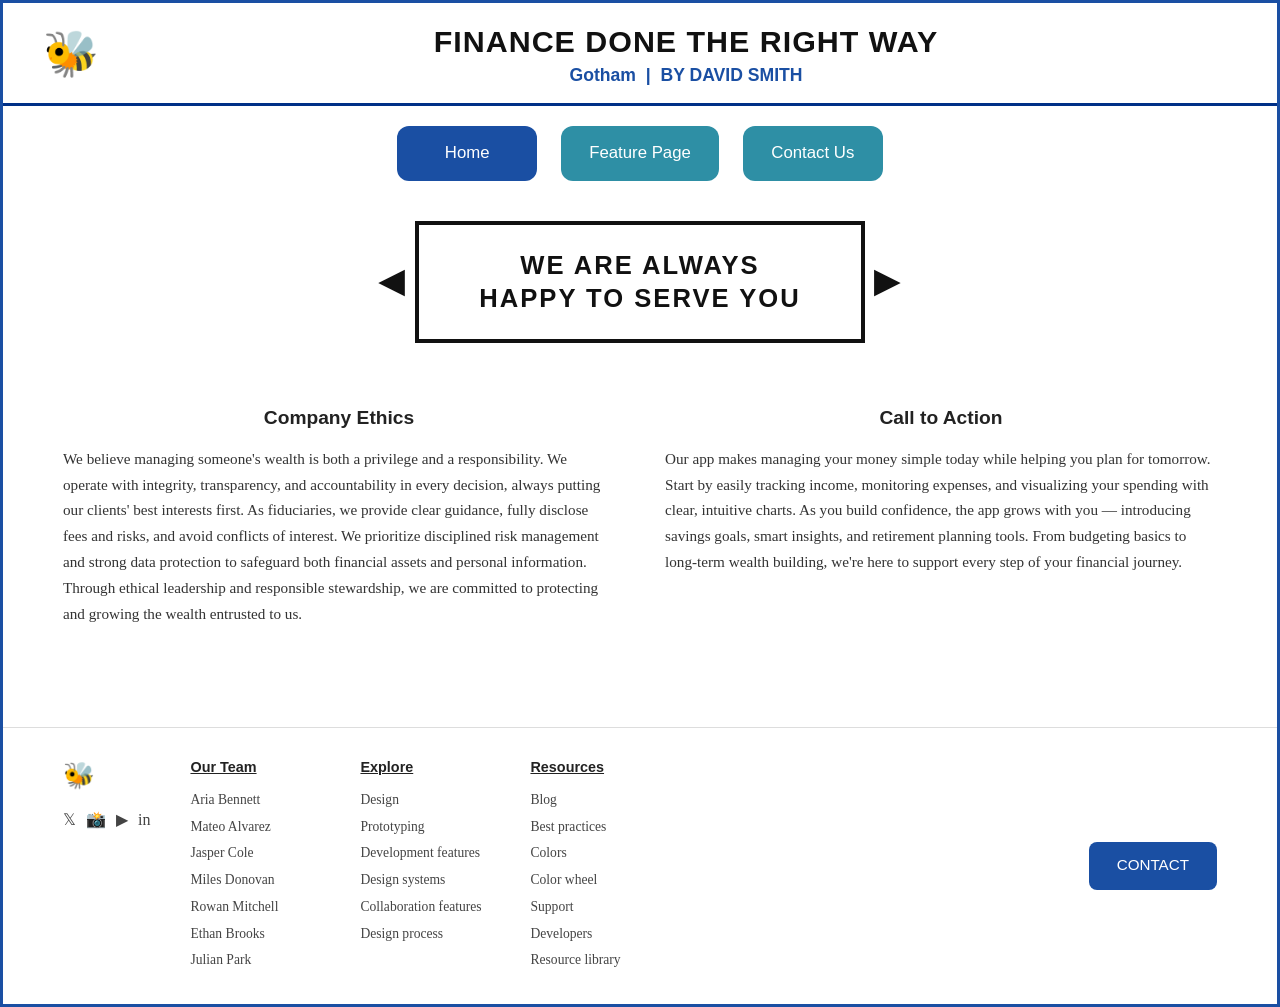
<file: index.html>
<!DOCTYPE html>
<html lang="en">
<head>
    <meta charset="UTF-8">
    <meta name="viewport" content="width=device-width, initial-scale=1.0">
    <title>Finance Done The Right Way</title>

    <!-- EXTERNAL CSS -->
    <link rel="stylesheet" href="styles.css">

    <!-- INTERNAL CSS (page-specific) -->
    <style>
        .hero-banner {
            text-align: center;
            padding: 20px 40px 30px;
        }

        .hero-box {
            display: inline-block;
            border: 4px solid #111;
            padding: 24px 60px;
            font-family: Arial, sans-serif;
            font-size: 1.6rem;
            font-weight: 900;
            text-transform: uppercase;
            letter-spacing: 2px;
            color: #111;
            position: relative;
        }

        .hero-box::before,
        .hero-box::after {
            content: "▶";
            position: absolute;
            top: 50%;
            transform: translateY(-50%);
            font-size: 2rem;
            color: #111;
        }

        .hero-box::before {
            left: -40px;
            content: "◀";
        }

        .hero-box::after {
            right: -40px;
        }

        .hero-box p {
            margin: 0;
            line-height: 1.3;
        }
    </style>
</head>
<body>
<div class="page-wrapper">

    <!-- HEADER -->
    <header class="site-header">
        <!-- INLINE CSS on logo -->
        <div class="header-logo" style="color: #111; font-size: 2.8rem;">🐝</div>
        <div class="header-text">
            <div class="header-title">Finance Done The Right Way</div>
            <div class="header-subtitle">Gotham &nbsp;|&nbsp; BY DAVID SMITH</div>
        </div>
    </header>

    <!-- NAVIGATION -->
    <nav class="main-nav">
        <a href="index.html" class="nav-btn active">Home</a>
        <a href="feature1.html" class="nav-btn">Feature Page</a>
        <a href="contact.html" class="nav-btn">Contact Us</a>
    </nav>

    <!-- HERO BANNER -->
    <div class="hero-banner">
        <div class="hero-box">
            <p>We Are Always</p>
            <p>Happy To Serve You</p>
        </div>
    </div>

    <!-- MAIN CONTENT -->
    <div class="page-content">
        <div class="two-col">
            <div class="col">
                <h2>Company Ethics</h2>
                <p>
                    We believe managing someone's wealth is both a privilege and a responsibility.
                    We operate with integrity, transparency, and accountability in every decision,
                    always putting our clients' best interests first. As fiduciaries, we provide
                    clear guidance, fully disclose fees and risks, and avoid conflicts of interest.
                    We prioritize disciplined risk management and strong data protection to safeguard
                    both financial assets and personal information. Through ethical leadership and
                    responsible stewardship, we are committed to protecting and growing the wealth
                    entrusted to us.
                </p>
            </div>
            <div class="col">
                <h2>Call to Action</h2>
                <p>
                    Our app makes managing your money simple today while helping you plan for
                    tomorrow. Start by easily tracking income, monitoring expenses, and visualizing
                    your spending with clear, intuitive charts. As you build confidence, the app
                    grows with you — introducing savings goals, smart insights, and retirement
                    planning tools. From budgeting basics to long-term wealth building, we're here
                    to support every step of your financial journey.
                </p>
            </div>
        </div>
    </div>

    <!-- SPACER -->
    <div style="height: 60px;"></div>

    <!-- FOOTER -->
    <footer class="site-footer">
        <div class="footer-brand">
            <div class="footer-brand-icon">🐝</div>
            <div class="footer-social">
                <span>𝕏</span>
                <span>📸</span>
                <span>▶</span>
                <span>in</span>
            </div>
        </div>
        <div class="footer-col">
            <h4>Our Team</h4>
            <ul>
                <li>Aria Bennett</li>
                <li>Mateo Alvarez</li>
                <li>Jasper Cole</li>
                <li>Miles Donovan</li>
                <li>Rowan Mitchell</li>
                <li>Ethan Brooks</li>
                <li>Julian Park</li>
            </ul>
        </div>
        <div class="footer-col">
            <h4>Explore</h4>
            <ul>
                <li>Design</li>
                <li>Prototyping</li>
                <li>Development features</li>
                <li>Design systems</li>
                <li>Collaboration features</li>
                <li>Design process</li>
            </ul>
        </div>
        <div class="footer-col">
            <h4>Resources</h4>
            <ul>
                <li>Blog</li>
                <li>Best practices</li>
                <li>Colors</li>
                <li>Color wheel</li>
                <li>Support</li>
                <li>Developers</li>
                <li>Resource library</li>
            </ul>
        </div>
        <a href="contact.html" class="footer-contact-btn">CONTACT</a>
    </footer>

</div>
</body>
</html>
</file>
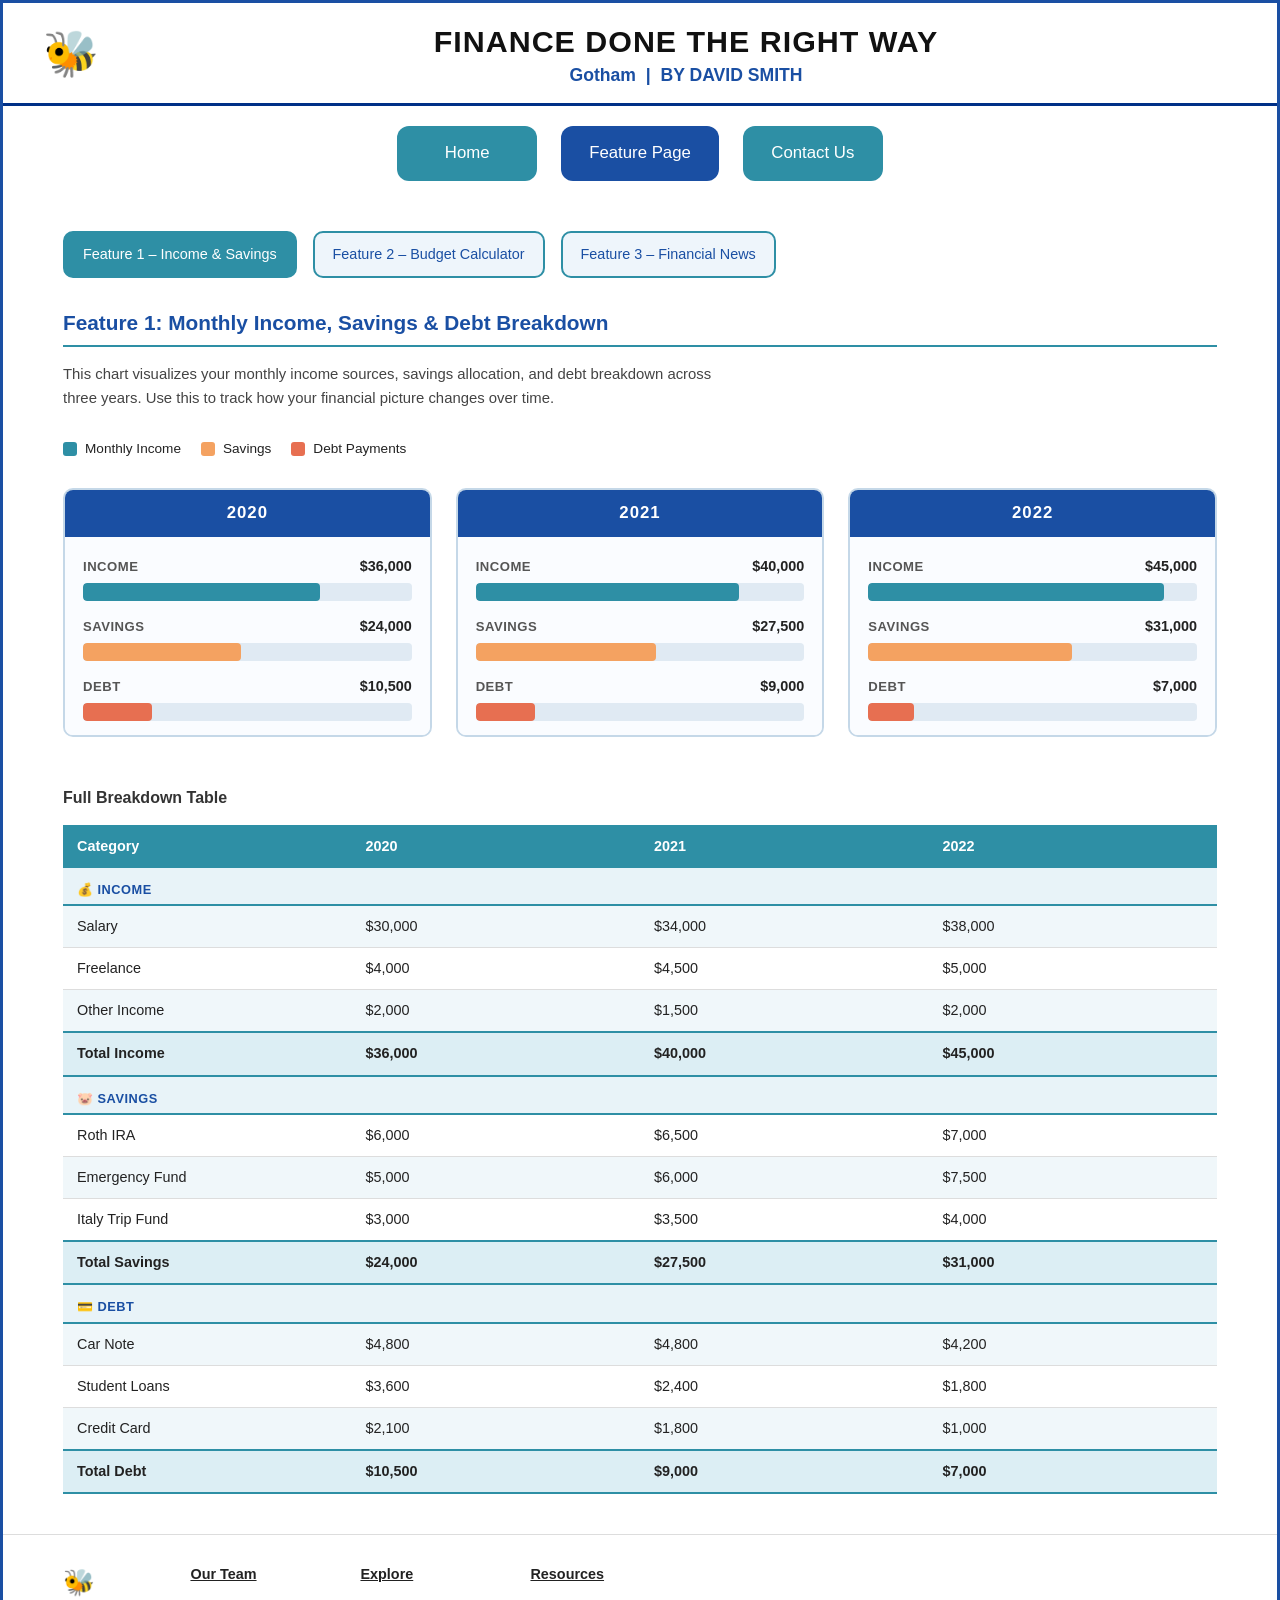
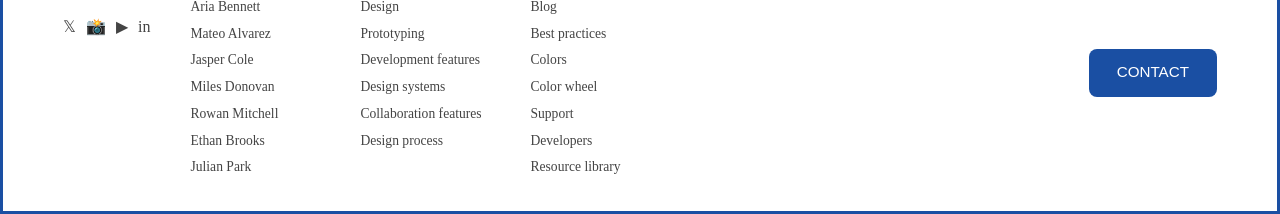
<file: feature1.html>
<!DOCTYPE html>
<html lang="en">
<head>
    <meta charset="UTF-8">
    <meta name="viewport" content="width=device-width, initial-scale=1.0">
    <title>Feature 1 – Income & Savings | Finance Done The Right Way</title>

    <!-- EXTERNAL CSS -->
    <link rel="stylesheet" href="styles.css">

    <!-- INTERNAL CSS -->
    <style>
        /* ── Legend ── */
        .legend {
            display: flex;
            flex-wrap: wrap;
            gap: 20px;
            margin-bottom: 28px;
            font-family: Arial, sans-serif;
            font-size: 0.85rem;
        }

        .legend-item {
            display: flex;
            align-items: center;
            gap: 8px;
        }

        .legend-dot {
            width: 14px;
            height: 14px;
            border-radius: 3px;
            flex-shrink: 0;
        }

        /* ── Year Cards ── */
        .year-cards {
            display: grid;
            grid-template-columns: repeat(3, 1fr);
            gap: 24px;
            margin-bottom: 48px;
        }

        .year-card {
            border: 2px solid #c5d8e8;
            border-radius: 10px;
            overflow: hidden;
        }

        .year-card-header {
            background-color: #1a4fa3;
            color: #fff;
            font-family: Arial, sans-serif;
            font-size: 1.05rem;
            font-weight: 900;
            letter-spacing: 1px;
            padding: 10px 18px;
            text-align: center;
        }

        .year-card-body {
            padding: 18px 18px 14px;
            background-color: #fafcff;
            display: flex;
            flex-direction: column;
            gap: 14px;
        }

        /* ── Individual Bar Rows inside cards ── */
        .bar-item {
            display: flex;
            flex-direction: column;
            gap: 5px;
        }

        .bar-meta {
            display: flex;
            justify-content: space-between;
            align-items: baseline;
            font-family: Arial, sans-serif;
        }

        .bar-meta .bar-cat {
            font-size: 0.82rem;
            font-weight: bold;
            color: #555;
            text-transform: uppercase;
            letter-spacing: 0.5px;
        }

        .bar-meta .bar-amt {
            font-size: 0.9rem;
            font-weight: bold;
            color: #222;
        }

        .bar-track {
            width: 100%;
            background-color: #e0eaf3;
            border-radius: 4px;
            height: 18px;
            overflow: hidden;
        }

        .bar-fill {
            height: 18px;
            border-radius: 4px;
            transition: width 0.3s ease;
        }

        .bar-fill-income  { background-color: #2e8fa5; }
        .bar-fill-savings { background-color: #f4a261; }
        .bar-fill-debt    { background-color: #e76f51; }

        /* ── Breakdown Table ── */
        .table-section-label {
            font-family: Arial, sans-serif;
            font-size: 0.72rem;
            font-weight: 900;
            text-transform: uppercase;
            letter-spacing: 1px;
            color: #fff;
            background-color: #2e8fa5;
            padding: 6px 14px;
        }

        .data-table tr.section-header td {
            background-color: #e8f3f8;
            font-weight: bold;
            color: #1a4fa3;
            padding-top: 12px;
            padding-bottom: 4px;
            font-size: 0.8rem;
            text-transform: uppercase;
            letter-spacing: 0.5px;
            border-bottom: 2px solid #2e8fa5;
        }

        .data-table tr.total-row td {
            background-color: #dceef4;
            font-weight: bold;
            border-top: 2px solid #2e8fa5;
            border-bottom: 2px solid #2e8fa5;
        }

        @media (max-width: 768px) {
            .year-cards {
                grid-template-columns: 1fr;
            }
        }
    </style>
</head>
<body>
<div class="page-wrapper">

    <!-- HEADER -->
    <header class="site-header">
        <div class="header-logo" style="font-size: 2.8rem;">🐝</div>
        <div class="header-text">
            <div class="header-title">Finance Done The Right Way</div>
            <div class="header-subtitle">Gotham &nbsp;|&nbsp; BY DAVID SMITH</div>
        </div>
    </header>

    <!-- NAVIGATION -->
    <nav class="main-nav">
        <a href="index.html" class="nav-btn">Home</a>
        <a href="feature1.html" class="nav-btn active">Feature Page</a>
        <a href="contact.html" class="nav-btn">Contact Us</a>
    </nav>

    <!-- PAGE CONTENT -->
    <div class="page-content">

        <!-- Feature sub-navigation -->
        <div class="feature-nav">
            <a href="feature1.html" class="active">Feature 1 – Income &amp; Savings</a>
            <a href="feature2.html">Feature 2 – Budget Calculator</a>
            <a href="feature3.html">Feature 3 – Financial News</a>
        </div>

        <h2 class="section-title">Feature 1: Monthly Income, Savings &amp; Debt Breakdown</h2>
        <p style="font-family: Arial, sans-serif; font-size: 0.93rem; color: #444; margin-bottom: 28px; max-width: 680px;">
            This chart visualizes your monthly income sources, savings allocation, and debt breakdown
            across three years. Use this to track how your financial picture changes over time.
        </p>

        <!-- LEGEND -->
        <div class="legend">
            <div class="legend-item">
                <span class="legend-dot bar-fill-income"></span> Monthly Income
            </div>
            <div class="legend-item">
                <span class="legend-dot bar-fill-savings"></span> Savings
            </div>
            <div class="legend-item">
                <span class="legend-dot bar-fill-debt"></span> Debt Payments
            </div>
        </div>

        <!-- YEAR CARDS — each year is its own self-contained block -->
        <div class="year-cards">

            <!-- 2020 -->
            <div class="year-card">
                <div class="year-card-header">2020</div>
                <div class="year-card-body">
                    <div class="bar-item">
                        <div class="bar-meta">
                            <span class="bar-cat">Income</span>
                            <span class="bar-amt">$36,000</span>
                        </div>
                        <div class="bar-track">
                            <div class="bar-fill bar-fill-income" style="width: 72%;"></div>
                        </div>
                    </div>
                    <div class="bar-item">
                        <div class="bar-meta">
                            <span class="bar-cat">Savings</span>
                            <span class="bar-amt">$24,000</span>
                        </div>
                        <div class="bar-track">
                            <div class="bar-fill bar-fill-savings" style="width: 48%;"></div>
                        </div>
                    </div>
                    <div class="bar-item">
                        <div class="bar-meta">
                            <span class="bar-cat">Debt</span>
                            <span class="bar-amt">$10,500</span>
                        </div>
                        <div class="bar-track">
                            <div class="bar-fill bar-fill-debt" style="width: 21%;"></div>
                        </div>
                    </div>
                </div>
            </div>

            <!-- 2021 -->
            <div class="year-card">
                <div class="year-card-header">2021</div>
                <div class="year-card-body">
                    <div class="bar-item">
                        <div class="bar-meta">
                            <span class="bar-cat">Income</span>
                            <span class="bar-amt">$40,000</span>
                        </div>
                        <div class="bar-track">
                            <div class="bar-fill bar-fill-income" style="width: 80%;"></div>
                        </div>
                    </div>
                    <div class="bar-item">
                        <div class="bar-meta">
                            <span class="bar-cat">Savings</span>
                            <span class="bar-amt">$27,500</span>
                        </div>
                        <div class="bar-track">
                            <div class="bar-fill bar-fill-savings" style="width: 55%;"></div>
                        </div>
                    </div>
                    <div class="bar-item">
                        <div class="bar-meta">
                            <span class="bar-cat">Debt</span>
                            <span class="bar-amt">$9,000</span>
                        </div>
                        <div class="bar-track">
                            <div class="bar-fill bar-fill-debt" style="width: 18%;"></div>
                        </div>
                    </div>
                </div>
            </div>

            <!-- 2022 -->
            <div class="year-card">
                <div class="year-card-header">2022</div>
                <div class="year-card-body">
                    <div class="bar-item">
                        <div class="bar-meta">
                            <span class="bar-cat">Income</span>
                            <span class="bar-amt">$45,000</span>
                        </div>
                        <div class="bar-track">
                            <div class="bar-fill bar-fill-income" style="width: 90%;"></div>
                        </div>
                    </div>
                    <div class="bar-item">
                        <div class="bar-meta">
                            <span class="bar-cat">Savings</span>
                            <span class="bar-amt">$31,000</span>
                        </div>
                        <div class="bar-track">
                            <div class="bar-fill bar-fill-savings" style="width: 62%;"></div>
                        </div>
                    </div>
                    <div class="bar-item">
                        <div class="bar-meta">
                            <span class="bar-cat">Debt</span>
                            <span class="bar-amt">$7,000</span>
                        </div>
                        <div class="bar-track">
                            <div class="bar-fill bar-fill-debt" style="width: 14%;"></div>
                        </div>
                    </div>
                </div>
            </div>

        </div><!-- /year-cards -->

        <!-- DATA TABLE -->
        <h3 style="font-family:Arial,sans-serif; font-size:1rem; margin-bottom:14px; color:#333;">Full Breakdown Table</h3>
        <table class="data-table">
            <thead>
                <tr>
                    <th>Category</th>
                    <th>2020</th>
                    <th>2021</th>
                    <th>2022</th>
                </tr>
            </thead>
            <tbody>
                <!-- INCOME GROUP -->
                <tr class="section-header">
                    <td colspan="4">💰 Income</td>
                </tr>
                <tr><td>Salary</td><td>$30,000</td><td>$34,000</td><td>$38,000</td></tr>
                <tr><td>Freelance</td><td>$4,000</td><td>$4,500</td><td>$5,000</td></tr>
                <tr><td>Other Income</td><td>$2,000</td><td>$1,500</td><td>$2,000</td></tr>
                <tr class="total-row"><td><strong>Total Income</strong></td><td><strong>$36,000</strong></td><td><strong>$40,000</strong></td><td><strong>$45,000</strong></td></tr>

                <!-- SAVINGS GROUP -->
                <tr class="section-header">
                    <td colspan="4">🐷 Savings</td>
                </tr>
                <tr><td>Roth IRA</td><td>$6,000</td><td>$6,500</td><td>$7,000</td></tr>
                <tr><td>Emergency Fund</td><td>$5,000</td><td>$6,000</td><td>$7,500</td></tr>
                <tr><td>Italy Trip Fund</td><td>$3,000</td><td>$3,500</td><td>$4,000</td></tr>
                <tr class="total-row"><td><strong>Total Savings</strong></td><td><strong>$24,000</strong></td><td><strong>$27,500</strong></td><td><strong>$31,000</strong></td></tr>

                <!-- DEBT GROUP -->
                <tr class="section-header">
                    <td colspan="4">💳 Debt</td>
                </tr>
                <tr><td>Car Note</td><td>$4,800</td><td>$4,800</td><td>$4,200</td></tr>
                <tr><td>Student Loans</td><td>$3,600</td><td>$2,400</td><td>$1,800</td></tr>
                <tr><td>Credit Card</td><td>$2,100</td><td>$1,800</td><td>$1,000</td></tr>
                <tr class="total-row"><td><strong>Total Debt</strong></td><td><strong>$10,500</strong></td><td><strong>$9,000</strong></td><td><strong>$7,000</strong></td></tr>
            </tbody>
        </table>

    </div>

    <!-- FOOTER -->
    <footer class="site-footer">
        <div class="footer-brand">
            <div class="footer-brand-icon">🐝</div>
            <div class="footer-social"><span>𝕏</span><span>📸</span><span>▶</span><span>in</span></div>
        </div>
        <div class="footer-col">
            <h4>Our Team</h4>
            <ul><li>Aria Bennett</li><li>Mateo Alvarez</li><li>Jasper Cole</li><li>Miles Donovan</li><li>Rowan Mitchell</li><li>Ethan Brooks</li><li>Julian Park</li></ul>
        </div>
        <div class="footer-col">
            <h4>Explore</h4>
            <ul><li>Design</li><li>Prototyping</li><li>Development features</li><li>Design systems</li><li>Collaboration features</li><li>Design process</li></ul>
        </div>
        <div class="footer-col">
            <h4>Resources</h4>
            <ul><li>Blog</li><li>Best practices</li><li>Colors</li><li>Color wheel</li><li>Support</li><li>Developers</li><li>Resource library</li></ul>
        </div>
        <a href="contact.html" class="footer-contact-btn">CONTACT</a>
    </footer>

</div>
</body>
</html>
</file>
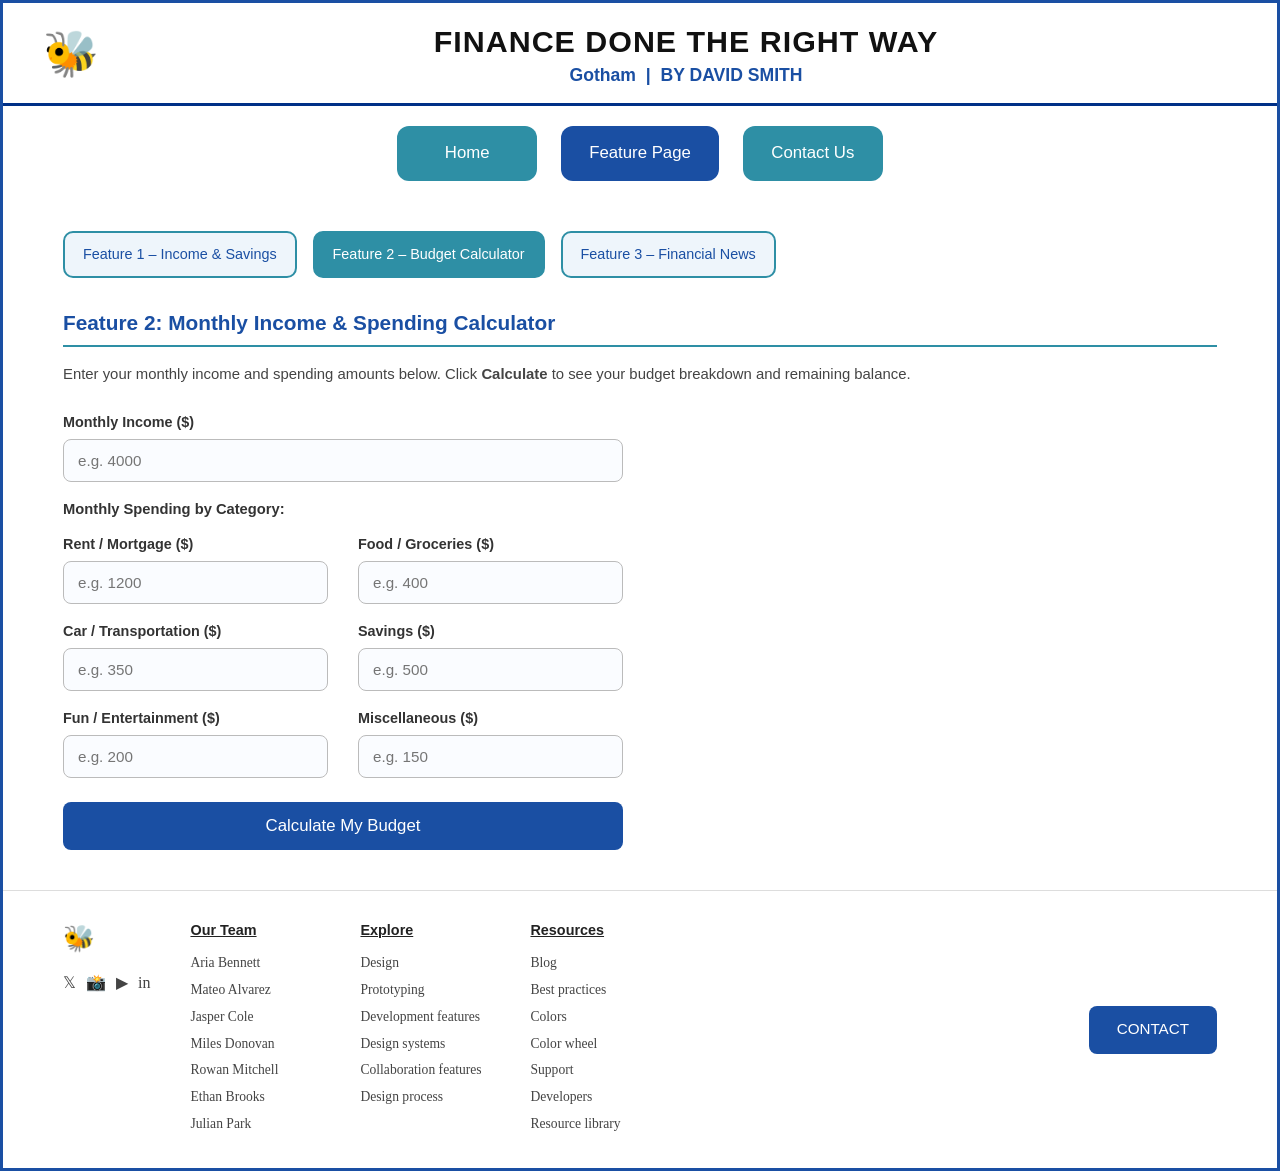
<file: feature2.html>
<!DOCTYPE html>
<html lang="en">
<head>
    <meta charset="UTF-8">
    <meta name="viewport" content="width=device-width, initial-scale=1.0">
    <title>Feature 2 – Budget Calculator | Finance Done The Right Way</title>

    <!-- EXTERNAL CSS -->
    <link rel="stylesheet" href="styles.css">

    <!-- INTERNAL CSS -->
    <style>
        .budget-form {
            max-width: 560px;
        }

        .budget-form .form-group input {
            background-color: #fafcff;
        }

        .spending-grid {
            display: grid;
            grid-template-columns: 1fr 1fr;
            gap: 0 30px;
        }

        .result-row {
            display: flex;
            justify-content: space-between;
            padding: 6px 0;
            border-bottom: 1px solid #cdd8e0;
            font-family: Arial, sans-serif;
            font-size: 0.93rem;
        }

        .result-row:last-child {
            border-bottom: none;
            font-weight: bold;
            color: #1a4fa3;
            font-size: 1rem;
            padding-top: 10px;
        }

        .surplus   { color: #2d8a4e; font-weight: bold; }
        .deficit   { color: #c0392b; font-weight: bold; }
    </style>
</head>
<body>
<div class="page-wrapper">

    <!-- HEADER -->
    <header class="site-header">
        <div class="header-logo" style="font-size: 2.8rem;">🐝</div>
        <div class="header-text">
            <div class="header-title">Finance Done The Right Way</div>
            <div class="header-subtitle">Gotham &nbsp;|&nbsp; BY DAVID SMITH</div>
        </div>
    </header>

    <!-- NAVIGATION -->
    <nav class="main-nav">
        <a href="index.html" class="nav-btn">Home</a>
        <a href="feature1.html" class="nav-btn active">Feature Page</a>
        <a href="contact.html" class="nav-btn">Contact Us</a>
    </nav>

    <!-- PAGE CONTENT -->
    <div class="page-content">

        <div class="feature-nav">
            <a href="feature1.html">Feature 1 – Income & Savings</a>
            <a href="feature2.html" class="active">Feature 2 – Budget Calculator</a>
            <a href="feature3.html">Feature 3 – Financial News</a>
        </div>

        <h2 class="section-title">Feature 2: Monthly Income & Spending Calculator</h2>
        <p style="font-family: Arial, sans-serif; font-size: 0.93rem; color: #444; margin-bottom: 24px;">
            Enter your monthly income and spending amounts below. Click <strong>Calculate</strong> to see your budget breakdown and remaining balance.
        </p>

        <!-- BUDGET FORM -->
        <div class="budget-form">
            <div class="form-group">
                <label for="income">Monthly Income ($)</label>
                <input type="number" id="income" placeholder="e.g. 4000" min="0">
            </div>

            <p style="font-family:Arial,sans-serif; font-weight:bold; font-size:0.92rem; color:#333; margin-bottom:12px;">Monthly Spending by Category:</p>

            <div class="spending-grid">
                <div class="form-group">
                    <label for="rent">Rent / Mortgage ($)</label>
                    <input type="number" id="rent" placeholder="e.g. 1200" min="0">
                </div>
                <div class="form-group">
                    <label for="food">Food / Groceries ($)</label>
                    <input type="number" id="food" placeholder="e.g. 400" min="0">
                </div>
                <div class="form-group">
                    <label for="car">Car / Transportation ($)</label>
                    <input type="number" id="car" placeholder="e.g. 350" min="0">
                </div>
                <div class="form-group">
                    <label for="savings">Savings ($)</label>
                    <input type="number" id="savings" placeholder="e.g. 500" min="0">
                </div>
                <div class="form-group">
                    <label for="fun">Fun / Entertainment ($)</label>
                    <input type="number" id="fun" placeholder="e.g. 200" min="0">
                </div>
                <div class="form-group">
                    <label for="misc">Miscellaneous ($)</label>
                    <input type="number" id="misc" placeholder="e.g. 150" min="0">
                </div>
            </div>

            <!-- INLINE CSS on button for extra emphasis -->
            <button class="btn-primary" onclick="calculateBudget()" style="margin-top: 8px; width: 100%; font-size: 1.05rem;">
                Calculate My Budget
            </button>
        </div>

        <!-- RESULTS -->
        <div class="result-box" id="results" style="display: none; max-width: 560px;">
            <h3>Your Monthly Budget Summary</h3>
            <div class="result-row"><span>Monthly Income:</span>       <span id="r-income">$0</span></div>
            <div class="result-row"><span>Rent / Mortgage:</span>      <span id="r-rent">$0</span></div>
            <div class="result-row"><span>Food / Groceries:</span>     <span id="r-food">$0</span></div>
            <div class="result-row"><span>Car / Transportation:</span> <span id="r-car">$0</span></div>
            <div class="result-row"><span>Savings:</span>              <span id="r-savings">$0</span></div>
            <div class="result-row"><span>Fun / Entertainment:</span>  <span id="r-fun">$0</span></div>
            <div class="result-row"><span>Miscellaneous:</span>        <span id="r-misc">$0</span></div>
            <div class="result-row"><span>Total Spending:</span>       <span id="r-total">$0</span></div>
            <div class="result-row">
                <span>Remaining Balance:</span>
                <span id="r-remaining">$0</span>
            </div>
        </div>

    </div>

    <!-- FOOTER -->
    <footer class="site-footer">
        <div class="footer-brand">
            <div class="footer-brand-icon">🐝</div>
            <div class="footer-social"><span>𝕏</span><span>📸</span><span>▶</span><span>in</span></div>
        </div>
        <div class="footer-col">
            <h4>Our Team</h4>
            <ul><li>Aria Bennett</li><li>Mateo Alvarez</li><li>Jasper Cole</li><li>Miles Donovan</li><li>Rowan Mitchell</li><li>Ethan Brooks</li><li>Julian Park</li></ul>
        </div>
        <div class="footer-col">
            <h4>Explore</h4>
            <ul><li>Design</li><li>Prototyping</li><li>Development features</li><li>Design systems</li><li>Collaboration features</li><li>Design process</li></ul>
        </div>
        <div class="footer-col">
            <h4>Resources</h4>
            <ul><li>Blog</li><li>Best practices</li><li>Colors</li><li>Color wheel</li><li>Support</li><li>Developers</li><li>Resource library</li></ul>
        </div>
        <a href="contact.html" class="footer-contact-btn">CONTACT</a>
    </footer>

</div>

<!-- SIMPLE JAVASCRIPT -->
<script>
    function calculateBudget() {
        // Get values from inputs (default to 0 if empty)
        var income   = parseFloat(document.getElementById('income').value)  || 0;
        var rent     = parseFloat(document.getElementById('rent').value)    || 0;
        var food     = parseFloat(document.getElementById('food').value)    || 0;
        var car      = parseFloat(document.getElementById('car').value)     || 0;
        var savings  = parseFloat(document.getElementById('savings').value) || 0;
        var fun      = parseFloat(document.getElementById('fun').value)     || 0;
        var misc     = parseFloat(document.getElementById('misc').value)    || 0;

        // Add up spending
        var total     = rent + food + car + savings + fun + misc;
        var remaining = income - total;

        // Format as currency
        function fmt(n) {
            return '$' + n.toFixed(2).replace(/\B(?=(\d{3})+(?!\d))/g, ',');
        }

        // Fill in results
        document.getElementById('r-income').textContent    = fmt(income);
        document.getElementById('r-rent').textContent      = fmt(rent);
        document.getElementById('r-food').textContent      = fmt(food);
        document.getElementById('r-car').textContent       = fmt(car);
        document.getElementById('r-savings').textContent   = fmt(savings);
        document.getElementById('r-fun').textContent       = fmt(fun);
        document.getElementById('r-misc').textContent      = fmt(misc);
        document.getElementById('r-total').textContent     = fmt(total);

        var remEl = document.getElementById('r-remaining');
        remEl.textContent = fmt(remaining);
        remEl.className = remaining >= 0 ? 'surplus' : 'deficit';

        // Show the results box
        document.getElementById('results').style.display = 'block';
    }
</script>

</body>
</html>
</file>
<file: styles.css>
/* ================================
   EXTERNAL CSS - styles.css
   Finance Done The Right Way
================================ */

/* --- Reset & Base --- */
* {
    margin: 0;
    padding: 0;
    box-sizing: border-box;
}

html {
    -webkit-text-size-adjust: 100%;
    text-size-adjust: 100%;
}

body {
    font-family: Georgia, serif;
    background-color: #ffffff;
    color: #222222;
    line-height: 1.6;
    overflow-x: hidden;
}

img {
    max-width: 100%;
    height: auto;
    display: block;
}

/* --- Page Border Wrapper --- */
.page-wrapper {
    border: 3px solid #1a4fa3;
    min-height: 100vh;
    width: 100%;
    overflow-x: clip;
}

/* --- Header --- */
.site-header {
    display: flex;
    align-items: center;
    padding: 16px 40px 12px 40px;
    border-bottom: 3px solid #003087;
    gap: 16px;
}

.header-logo {
    font-size: 2.5rem;
    margin-right: 20px;
    flex-shrink: 0;
}

.header-text {
    flex: 1;
    text-align: center;
    min-width: 0;
}

.header-title {
    font-family: Arial, sans-serif;
    font-size: 1.9rem;
    font-weight: 900;
    text-transform: uppercase;
    letter-spacing: 1px;
    color: #111;
    line-height: 1.2;
}

.header-subtitle {
    font-family: Arial, sans-serif;
    font-size: 1.1rem;
    font-weight: bold;
    color: #1a4fa3;
    margin-top: 4px;
    line-height: 1.3;
}

/* --- Navigation --- */
.main-nav {
    display: flex;
    justify-content: center;
    gap: 24px;
    padding: 20px 24px;
    background-color: #fff;
    flex-wrap: wrap;
}

.nav-btn {
    background-color: #2e8fa5;
    color: #ffffff;
    text-decoration: none;
    font-family: Arial, sans-serif;
    font-size: 1.05rem;
    padding: 14px 28px;
    border-radius: 12px;
    display: inline-flex;
    align-items: center;
    justify-content: center;
    border: none;
    cursor: pointer;
    min-height: 48px;
    min-width: 140px;
    text-align: center;
}

.nav-btn:hover {
    background-color: #1f6e80;
}

.nav-btn.active {
    background-color: #1a4fa3;
}

/* --- Page Content Area --- */
.page-content {
    padding: 30px 60px 40px 60px;
}

/* --- Two Column Layout --- */
.two-col {
    display: flex;
    gap: 50px;
}

.col {
    flex: 1;
    min-width: 0;
}

.col h2 {
    font-family: Arial, sans-serif;
    font-size: 1.2rem;
    font-weight: 900;
    text-align: center;
    margin-bottom: 12px;
}

.col p {
    font-size: 0.95rem;
    line-height: 1.7;
    color: #333;
}

/* --- Section Headings --- */
.section-title {
    font-family: Arial, sans-serif;
    font-size: 1.3rem;
    font-weight: 900;
    color: #1a4fa3;
    margin-bottom: 16px;
    border-bottom: 2px solid #2e8fa5;
    padding-bottom: 6px;
}

/* --- Tables (Low-Tech Charts) --- */
.data-table {
    width: 100%;
    border-collapse: collapse;
    font-family: Arial, sans-serif;
    font-size: 0.9rem;
    margin-top: 12px;
    table-layout: fixed;
}

.data-table th {
    background-color: #2e8fa5;
    color: #fff;
    padding: 10px 14px;
    text-align: left;
    word-break: break-word;
}

.data-table td {
    padding: 9px 14px;
    border-bottom: 1px solid #ddd;
    word-break: break-word;
}

.data-table tr:nth-child(even) {
    background-color: #f0f7fa;
}

.data-table tr:hover {
    background-color: #dceef4;
}

/* --- Forms --- */
.form-group {
    margin-bottom: 16px;
}

.form-group label {
    display: block;
    font-family: Arial, sans-serif;
    font-size: 0.9rem;
    font-weight: bold;
    margin-bottom: 5px;
    color: #333;
}

.form-group input,
.form-group textarea,
.form-group select {
    width: 100%;
    padding: 12px 14px;
    border: 1px solid #bbb;
    border-radius: 8px;
    font-family: Arial, sans-serif;
    font-size: 0.95rem;
    outline: none;
    max-width: 100%;
}

.form-group input:focus,
.form-group textarea:focus,
.form-group select:focus {
    border-color: #1a4fa3;
}

.form-group textarea {
    height: 110px;
    resize: vertical;
}

/* --- Buttons --- */
.btn-primary {
    background-color: #1a4fa3;
    color: #fff;
    border: none;
    padding: 14px 32px;
    font-size: 1rem;
    font-family: Arial, sans-serif;
    border-radius: 8px;
    cursor: pointer;
}

.btn-primary:hover {
    background-color: #153d82;
}

.btn-teal {
    background-color: #2e8fa5;
    color: #fff;
    border: none;
    padding: 12px 28px;
    font-size: 0.95rem;
    font-family: Arial, sans-serif;
    border-radius: 8px;
    cursor: pointer;
}

.btn-teal:hover {
    background-color: #1f6e80;
}

/* --- Result Box --- */
.result-box {
    background-color: #eef5fb;
    border: 1px solid #b0cce0;
    border-radius: 8px;
    padding: 18px 22px;
    margin-top: 20px;
    font-family: Arial, sans-serif;
}

.result-box h3 {
    font-size: 1rem;
    color: #1a4fa3;
    margin-bottom: 10px;
}

.result-box p {
    font-size: 0.95rem;
    margin-bottom: 6px;
    color: #333;
}

/* --- News Cards --- */
.news-list {
    list-style: none;
}

.news-list li {
    border-bottom: 1px solid #ddd;
    padding: 14px 0;
}

.news-list li:last-child {
    border-bottom: none;
}

.news-category {
    display: inline-block;
    background-color: #2e8fa5;
    color: #fff;
    font-size: 0.75rem;
    font-family: Arial, sans-serif;
    padding: 3px 10px;
    border-radius: 20px;
    margin-bottom: 6px;
}

.news-headline {
    font-family: Arial, sans-serif;
    font-size: 1rem;
    font-weight: bold;
    color: #111;
    margin-bottom: 4px;
}

.news-desc {
    font-size: 0.88rem;
    color: #555;
}

/* --- Contact Info --- */
.contact-item {
    display: flex;
    align-items: flex-start;
    gap: 14px;
    margin-bottom: 20px;
    font-family: Arial, sans-serif;
    font-size: 0.95rem;
    color: #333;
}

.contact-icon {
    font-size: 1.3rem;
    color: #c8792a;
    margin-top: 2px;
    min-width: 24px;
    flex-shrink: 0;
}

/* --- Footer --- */
.site-footer {
    border-top: 1px solid #ddd;
    padding: 28px 60px;
    display: flex;
    gap: 40px;
    align-items: flex-start;
    flex-wrap: wrap;
}

.footer-brand {
    min-width: 70px;
}

.footer-brand-icon {
    font-size: 1.6rem;
    color: #444;
}

.footer-social {
    display: flex;
    gap: 10px;
    margin-top: 10px;
    font-size: 1rem;
    color: #444;
    flex-wrap: wrap;
}

.footer-col {
    min-width: 130px;
}

.footer-col h4 {
    font-family: Arial, sans-serif;
    font-size: 0.9rem;
    font-weight: bold;
    text-decoration: underline;
    margin-bottom: 10px;
}

.footer-col ul {
    list-style: none;
}

.footer-col ul li {
    font-size: 0.85rem;
    margin-bottom: 5px;
    color: #444;
}

.footer-contact-btn {
    margin-left: auto;
    align-self: center;
    background-color: #1a4fa3;
    color: #fff;
    text-decoration: none;
    font-family: Arial, sans-serif;
    font-size: 0.95rem;
    padding: 14px 28px;
    border-radius: 8px;
    display: inline-block;
    min-height: 48px;
    line-height: 1.2;
}

.footer-contact-btn:hover {
    background-color: #153d82;
}

/* --- Feature Nav (sub-nav for feature pages) --- */
.feature-nav {
    display: flex;
    gap: 16px;
    margin-bottom: 28px;
    flex-wrap: wrap;
}

.feature-nav a {
    background-color: #eef5fb;
    border: 2px solid #2e8fa5;
    color: #1a4fa3;
    text-decoration: none;
    font-family: Arial, sans-serif;
    font-size: 0.9rem;
    padding: 10px 18px;
    border-radius: 10px;
    min-height: 44px;
    display: inline-flex;
    align-items: center;
    justify-content: center;
    text-align: center;
}

.feature-nav a:hover,
.feature-nav a.active {
    background-color: #2e8fa5;
    color: #fff;
}

/* --- Bar visual (CSS only, no JS chart) --- */
.bar-row {
    display: flex;
    align-items: center;
    margin-bottom: 10px;
    gap: 12px;
    font-family: Arial, sans-serif;
    font-size: 0.88rem;
}

.bar-label {
    width: 130px;
    text-align: right;
    color: #444;
    flex-shrink: 0;
}

.bar-track {
    flex: 1;
    background-color: #e8e8e8;
    border-radius: 4px;
    height: 22px;
    min-width: 0;
}

.bar-fill {
    height: 22px;
    border-radius: 4px;
    background-color: #2e8fa5;
}

.bar-value {
    width: 70px;
    color: #333;
    flex-shrink: 0;
    text-align: right;
}

/* --- Responsive Layout --- */
@media (max-width: 1024px) {
    .page-content,
    .site-footer,
    .site-header {
        padding-left: 28px;
        padding-right: 28px;
    }

    .two-col,
    .two-col-news,
    .contact-layout {
        gap: 28px;
    }

    .main-nav {
        gap: 16px;
    }

    .nav-btn {
        min-width: 130px;
    }
}

@media (max-width: 768px) {
    .site-header {
        flex-direction: column;
        text-align: center;
        padding-top: 18px;
        padding-bottom: 16px;
    }

    .header-logo {
        margin-right: 0;
    }

    .header-text {
        width: 100%;
    }

    .header-title {
        font-size: 1.45rem;
        letter-spacing: 0.5px;
    }

    .header-subtitle {
        font-size: 0.95rem;
    }

    .main-nav {
        flex-direction: column;
        align-items: stretch;
        padding: 16px 20px;
    }

    .nav-btn {
        width: 100%;
        min-width: 0;
        padding: 14px 16px;
    }

    .page-content {
        padding: 22px 20px 30px;
    }

    .two-col,
    .two-col-news,
    .contact-layout,
    .spending-grid {
        display: grid !important;
        grid-template-columns: 1fr !important;
    }

    .feature-nav {
        flex-direction: column;
        gap: 10px;
    }

    .feature-nav a {
        width: 100%;
    }

    .hero-banner {
        padding-left: 16px !important;
        padding-right: 16px !important;
    }

    .hero-box {
        display: block !important;
        width: 100% !important;
        padding: 20px 16px !important;
        font-size: 1.1rem !important;
        letter-spacing: 1px;
    }

    .hero-box::before,
    .hero-box::after {
        display: none !important;
    }

    .section-title {
        font-size: 1.15rem;
    }

    .col h2,
    .contact-heading {
        font-size: 1.1rem;
    }

    .contact-desc,
    .col p,
    .news-desc {
        font-size: 0.95rem;
    }

    .data-table {
        font-size: 0.82rem;
    }

    .data-table th,
    .data-table td {
        padding: 8px 10px;
    }

    .bar-row {
        flex-wrap: wrap;
        align-items: flex-start;
        gap: 8px;
        margin-bottom: 14px;
    }

    .year-label,
    .bar-label,
    .bar-value {
        width: auto;
        text-align: left;
    }

    .year-label {
        min-width: 48px;
    }

    .bar-track {
        order: 3;
        width: 100%;
        flex-basis: 100%;
    }

    .bar-value {
        min-width: 76px;
    }

    .footer-contact-btn {
        margin-left: 0;
        width: 100%;
        text-align: center;
    }

    .site-footer {
        padding-top: 22px;
        padding-bottom: 22px;
    }
}

@media (max-width: 480px) {
    .page-wrapper {
        border-width: 2px;
    }

    .site-header {
        padding-left: 16px;
        padding-right: 16px;
    }

    .header-title {
        font-size: 1.2rem;
    }

    .header-subtitle {
        font-size: 0.85rem;
    }

    .page-content {
        padding-left: 14px;
        padding-right: 14px;
    }

    .btn-primary,
    .btn-teal,
    .footer-contact-btn,
    .nav-btn,
    .feature-nav a {
        font-size: 0.98rem;
    }

    .form-group input,
    .form-group textarea,
    .form-group select {
        padding: 12px;
        font-size: 1rem;
    }

    .result-box {
        padding: 16px;
    }

    .data-table {
        font-size: 0.74rem;
    }

    .data-table th,
    .data-table td {
        padding: 7px 8px;
    }

    .site-footer {
        gap: 20px;
    }
}
</file>
